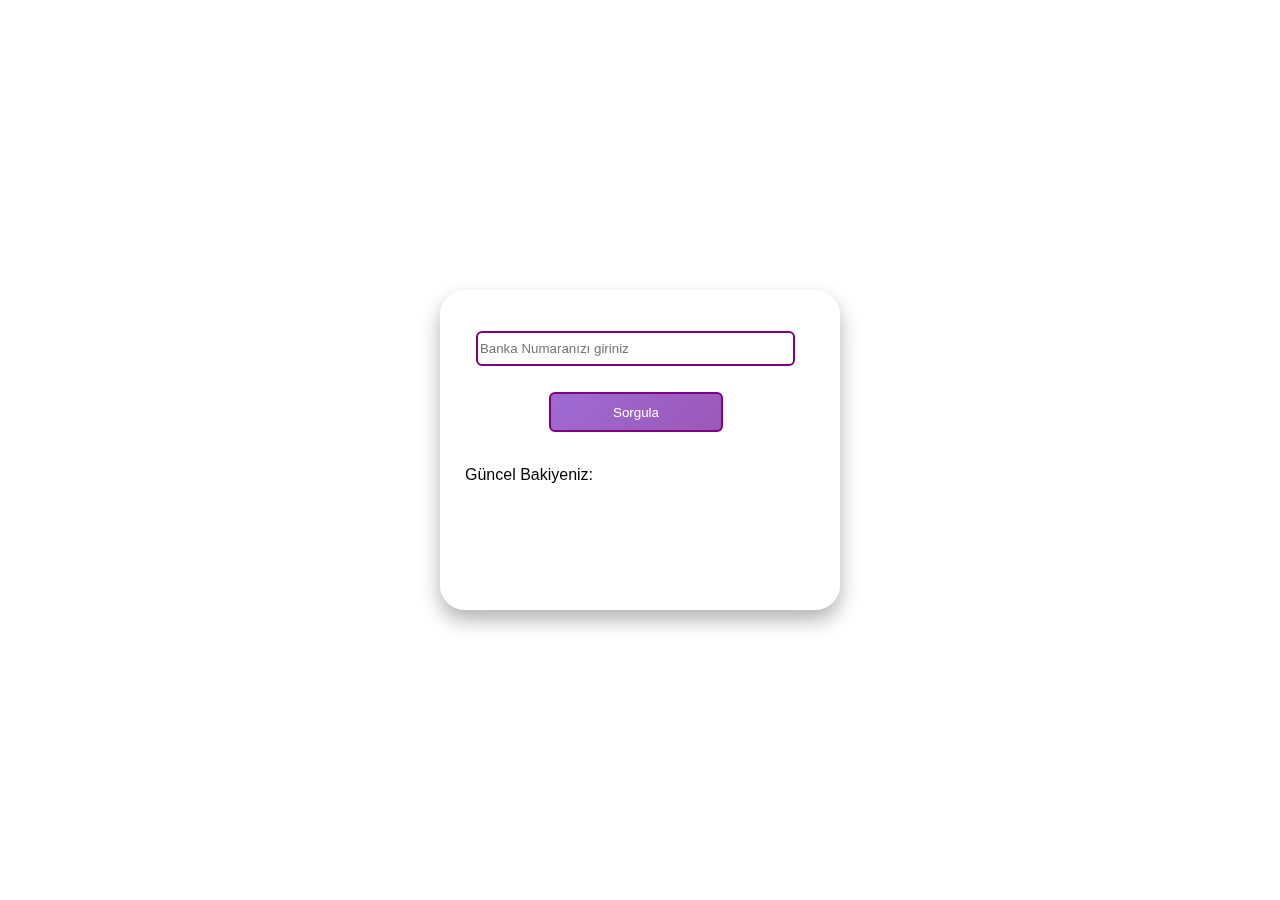
<file: Desktop/bankaa/bakiyeSorgu.html>
<!DOCTYPE html>
<html lang="en">

<head>
    <meta charset="UTF-8">
    <meta name="viewport" content="width=device-width, initial-scale=1.0">
    <title>Bakiye Sorgulama</title>
    <link rel="icon" href="resimler/favicon-16.png">
</head>

<body>

    <style>
        * {
            font-family: 'Segoe UI', Tahoma, Geneva, Verdana, sans-serif;
            box-sizing: border-box;
        }

        body {
            margin: 0;
            height: 100vh;
            /* ⬅️ ŞART */
            display: grid;
            place-items: center;
            /* tek satırda hem yatay hem dikey */
        }

        section {
            background-color: rgba(255, 255, 255, 0.5);
            width: 400px;
            height: 320px;
            border-radius: 25px;
            padding: 25px;
            box-shadow: 0 10px 20px rgba(0, 0, 0, 0.3);
            backdrop-filter: blur(10px);
            border-right: 1px solid rgba(255, 255, 255, 0.2);
        }

        .gor {
            position: absolute;
            left: 5%;
            margin: 4%;
            height: 35px;
            width: 80%;
            border-radius: 6px;
            border: 2px solid purple;
        }

        #btn {
            margin-top: 22%;
            margin-left: 24%;
            width: 50%;
            height: 15%;
            border-radius: 6px;
            border: 2px solid purple;
            background: linear-gradient(135deg, #9e6bd4, #9b59b6);
            color: white;
            cursor: pointer;
        }
        #Bakiye{
            position: absolute;
            top: 50%;
        }
    </style>
    <section>
        <input class="gor" type="text" id="noYazi" placeholder="Banka Numaranızı giriniz">
        <button id="btn">Sorgula</button>
        <p id="Bakiye">Güncel Bakiyeniz:</p>
    </section>
</body>

</html>
</file>
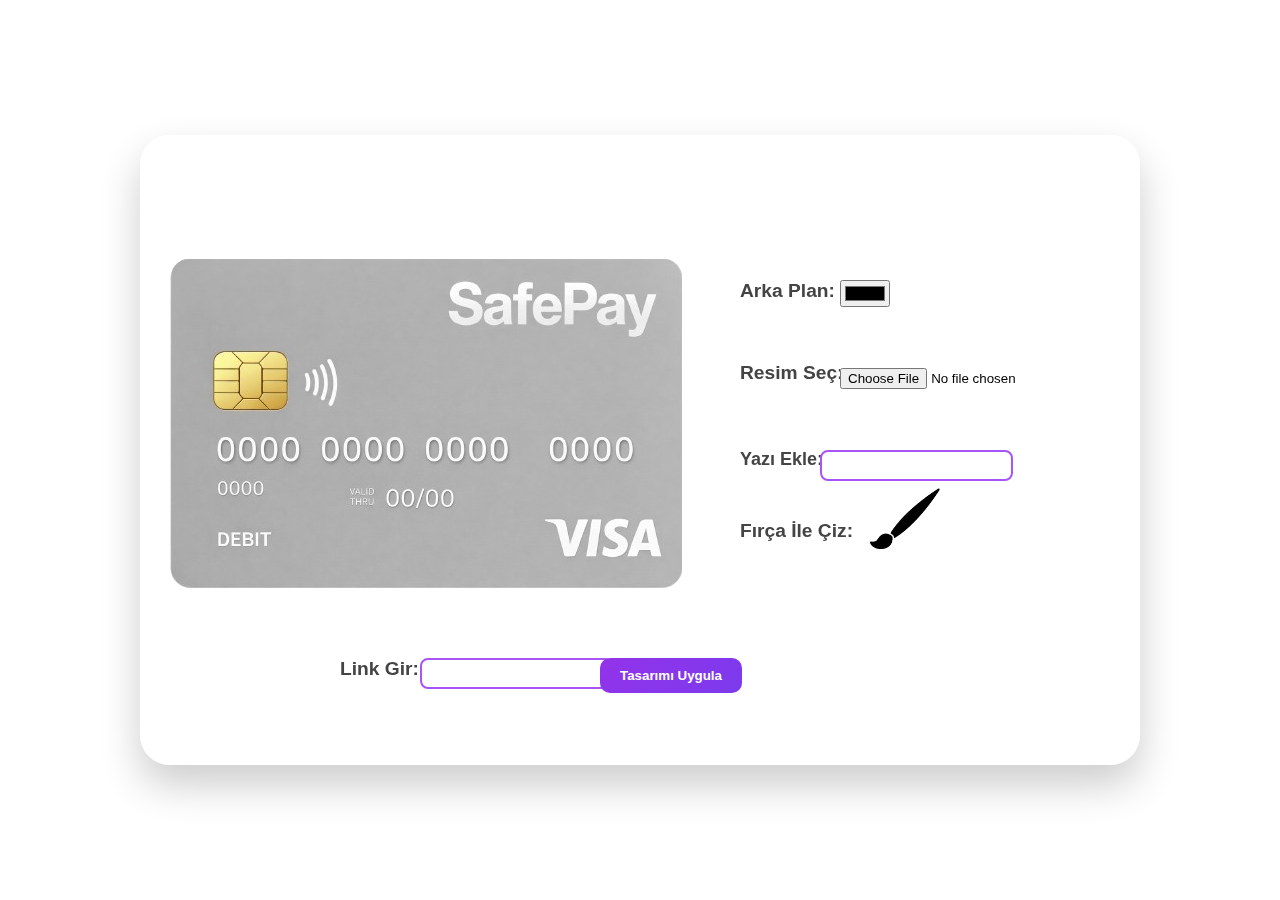
<file: Desktop/bankaa/custom.html>
<!DOCTYPE html>
<html lang="tr">
<head>
<meta charset="UTF-8">
<meta name="viewport" content="width=device-width, initial-scale=1.0">
<title>Özel Kart Yap</title>
<link rel="icon" href="resimler/favicon-16.png">

<style>
* {
    font-family: 'Segoe UI', Tahoma, Geneva, Verdana, sans-serif;
    box-sizing: border-box;
}

body {
    margin: 0;
    height: 100vh;
    display: grid;
    place-items: center;
}

#ic {
    background: rgba(255, 255, 255, 0.75);
    width: 1000px;
    height: 70%;
    border-radius: 30px;
    padding: 30px;
    box-shadow: 0 20px 40px rgba(0, 0, 0, 0.2);
    backdrop-filter: blur(15px);
}

p {
    color: #444;
    font-weight: 600;
}

#resim {
    margin-top: 10%;
}

#backP {
    position: absolute;
    top: 20%;
    left: 60%;
    font-size: larger;
}

#color {
    position: absolute;
    top: 23%;
    left: 70%;
}

#resimP {
    position: absolute;
    top: 33%;
    left: 60%;
    font-size: larger;
}

#resimAc {
    position: absolute;
    top: 37%;
    left: 70%;
    background: white;
}

#YaziP {
    position: absolute;
    top: 47%;
    left: 60%; 
    font-size: large;
}

#yazi {
    position: absolute;
    top: 50%;
    left: 68%;
    border-radius: 8px;
    border: 2px solid #a855f7;
    padding: 6px;
}

#yazi:focus {
    outline: none;
    border-color: #7c3aed;
}

#firca {
    position: absolute;
    width: 7%;
    top: 56%;
    left: 73%;
    cursor: pointer;
    transition: 0.2s;
}

#firca:hover {
    transform: rotate(-10deg) scale(1.1);
}

#fircaP {
    position: absolute;
    top: 58%;
    left: 60%;
    font-size: larger;
}

#linkP {
    position: absolute;
    top: 80%;
    left: 20%;
    font-size: larger;
}

#link {
    position: absolute;
    top: 83%;
    left: 28%;
    border-radius: 8px;
    border: 2px solid #a855f7;
    padding: 6px;
}

#link:focus {
    outline: none;
    border-color: #7c3aed;
}

#btn {
    position: absolute;
    top: 83%;
    left: 46%;
    padding: 10px 20px;
    border-radius: 10px;
    border: none;
    background: linear-gradient(135deg, #9333ea, #7c3aed);
    color: white;
    font-weight: bold;
    cursor: pointer;
    transition: 0.2s;
}

#btn:hover {
    transform: scale(1.05);
}
</style>
</head>

<body>

<div id="ic">
    <img id="resim" src="resimler/custom.png" alt="">

    <p id="backP">Arka Plan:</p>
    <input type="color" id="color">

    <p id="resimP">Resim Seç:</p>
    <input id="resimAc" type="file">

    <p id="YaziP">Yazı Ekle:</p>
    <input type="text" id="yazi">

    <p id="fircaP">Fırça İle Çiz:</p>
    <img id="firca" src="resimler/brush.png" alt="">

    <p id="linkP">Link Gir:</p>
    <input type="text" id="link">
    <button id="btn">Tasarımı Uygula</button>
</div>

</body>
</html>
</file>
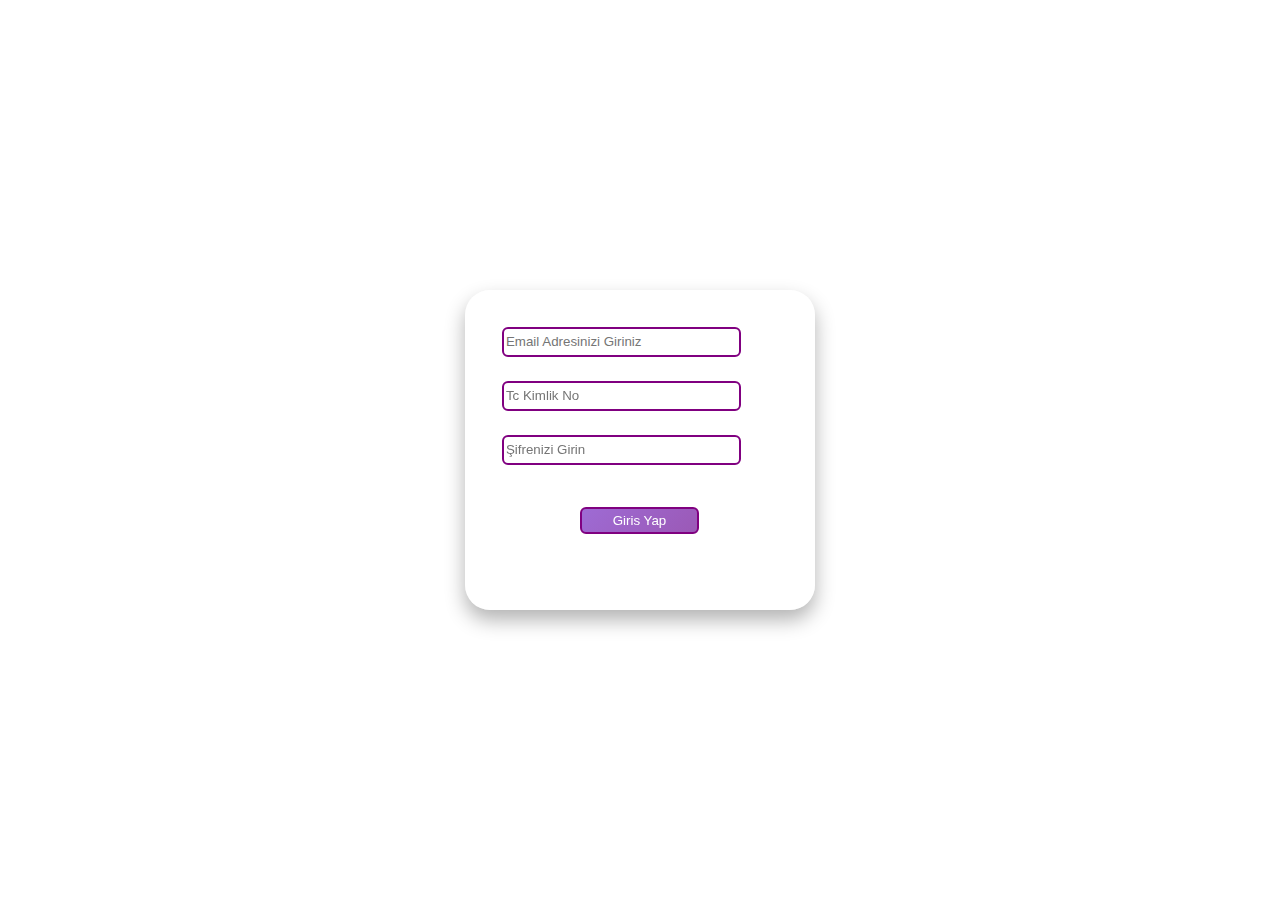
<file: Desktop/bankaa/girisEkran.html>
<!DOCTYPE html>
<html lang="en">

<head>
    <meta charset="UTF-8">
    <meta name="viewport" content="width=device-width, initial-scale=1.0">
    <title>Giriş Ekranı</title>
    <link rel="icon" href="resimler/favicon-16.png">
    <style>
        * {
            font-family: 'Segoe UI', Tahoma, Geneva, Verdana, sans-serif;
            box-sizing: border-box;
        }

        body {
            margin: 0;
            height: 100vh;
            /* ⬅️ ŞART */
            display: grid;
            place-items: center;
            /* tek satırda hem yatay hem dikey */

        }


        #ic {
            background-color: rgba(255, 255, 255, 0.5);
            width: 350px;
            height: 320px;
            border-radius: 25px;
            padding: 25px;
            box-shadow: 0 10px 20px rgba(0, 0, 0, 0.3);
            backdrop-filter: blur(10px);
            border-right: 1px solid rgba(255, 255, 255, 0.2);
        }

        .gor {
            margin: 4%;
            height: 30px;
            width: 80%;
            border-radius: 6px;
            border: 2px solid purple;
        }

        #girBtn {
            margin-top: 10%;
            margin-left: 30%;
            width: 40%;
            height: 10%;
            border-radius: 6px;
            border: 2px solid purple;
            background: linear-gradient(135deg, #9e6bd4, #9b59b6);
            color: white;
        }

        .gor:focus {
            outline: none;
            border: 2px solid purple;
            transition: .1s;
        }
    </style>
</head>

<body>
    <div id="dıs">
        <div id="ic">
            <input class="gor" id="email" placeholder="Email Adresinizi Giriniz">
            <input class="gor" id="tc" type="text" placeholder="Tc Kimlik No">
            <input class="gor" id="sifre" type="text" placeholder="Şifrenizi Girin">
            <button id="girBtn">Giris Yap</button>
        </div>
    </div>
</body>

</html>
</file>
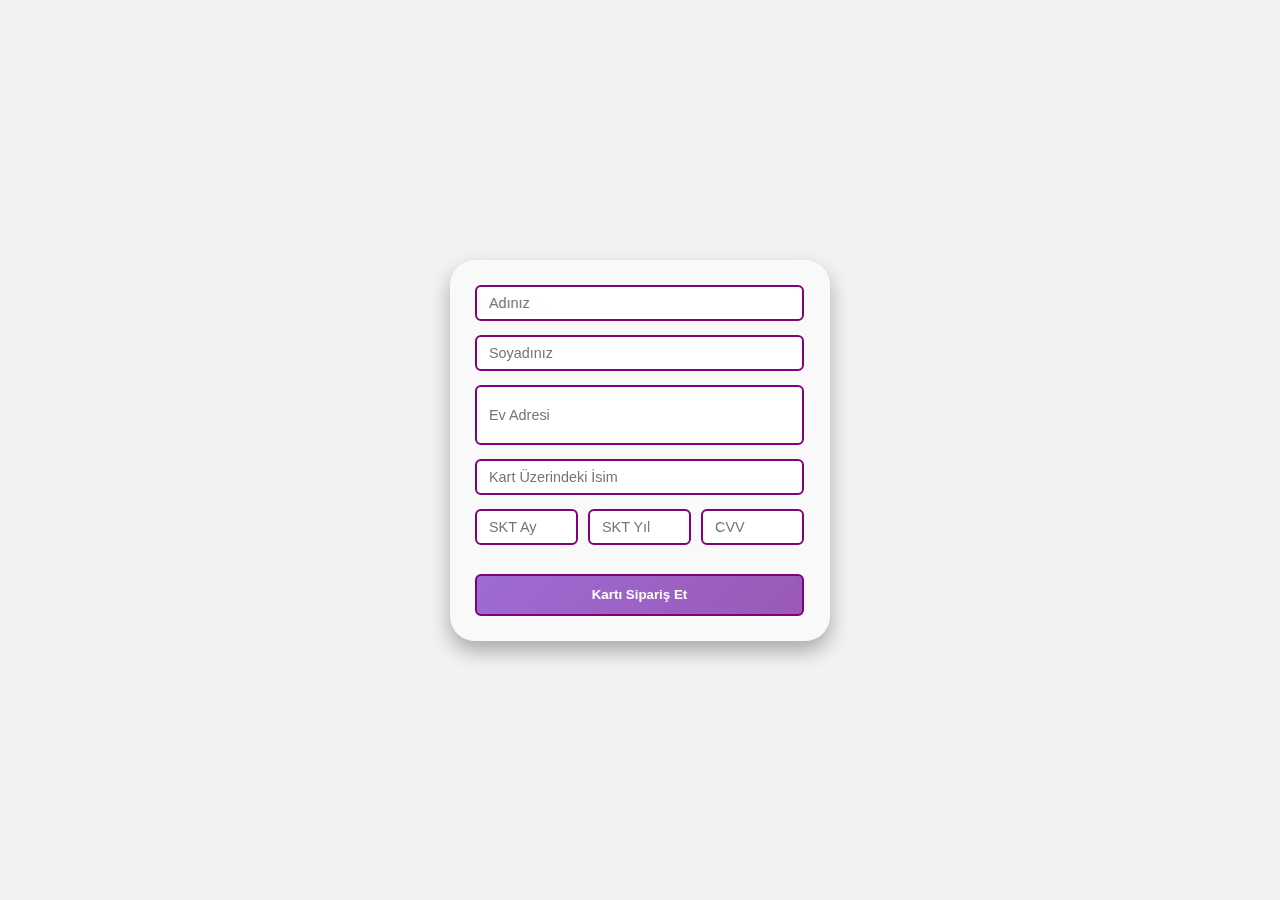
<file: Desktop/bankaa/siparis.html>
<!DOCTYPE html>
<html lang="tr">
<head>
<meta charset="UTF-8">
<meta name="viewport" content="width=device-width, initial-scale=1.0">
<title>Kart Sipariş</title>
<link rel="icon" href="resimler/favicon-16.png">

<style>
*{
    font-family: 'Segoe UI', Tahoma, Geneva, Verdana, sans-serif;
    box-sizing: border-box;
}

body{
    margin:0;
    height:100vh;
    display:grid;
    place-items:center;
    background:#f2f2f2;
}

#ic{
    background-color: rgba(255,255,255,0.5);
    width: 380px;
    border-radius: 25px;
    padding: 25px;
    box-shadow: 0 10px 20px rgba(0,0,0,0.3);
    backdrop-filter: blur(10px);
    border-right: 1px solid rgba(255,255,255,0.2);
}

.gor{
    width:100%;
    height:36px;
    margin-bottom:14px;
    padding:0 12px;
    border-radius:6px;
    border:2px solid purple;
    font-size:0.9rem;
}

.gor:focus{
    outline:none;
    border-color:#7a2cbf;
}

#evAdresi{
    height:60px;
}

.satir{
    display:flex;
    gap:10px;
}

.satir .gor{
    width:100%;
}

#siparisBtn{
    margin-top:15px;
    width:100%;
    height:42px;
    border-radius:6px;
    border:2px solid purple;
    background: linear-gradient(135deg, #9e6bd4, #9b59b6);
    color:white;
    font-weight:bold;
    cursor:pointer;
}

#siparisBtn:hover{
    opacity:0.9;
}
</style>
</head>

<body>

<div id="ic">
    <input class="gor" id="isim" placeholder="Adınız">
    <input class="gor" id="soyisim" placeholder="Soyadınız">
    <input class="gor" id="evAdresi" placeholder="Ev Adresi">

    <input class="gor" id="kartNumarasi" placeholder="Kart Üzerindeki İsim">

    <div class="satir">
        <input class="gor" id="skt-ay" placeholder="SKT Ay">
        <input class="gor" id="skt-yil" placeholder="SKT Yıl">
        <input class="gor" id="cvv" placeholder="CVV">
    </div>

    <button id="siparisBtn">Kartı Sipariş Et</button>
</div>

</body>
</html>
</file>
